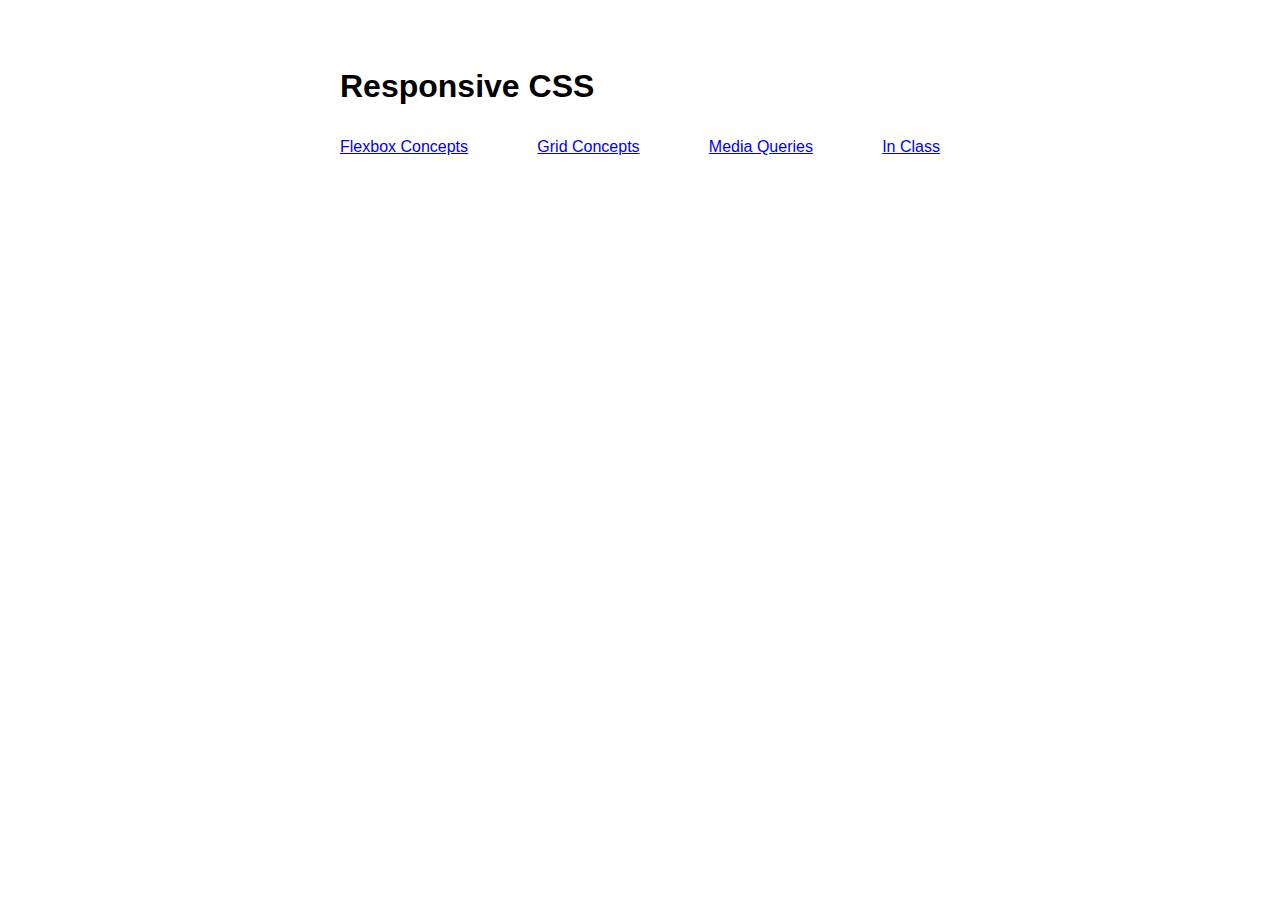
<file: index.html>
<!DOCTYPE html>
<html lang="en">
  <head>
    <meta charset="UTF-8" />
    <meta name="viewport" content="width=device-width, initial-scale=1.0" />
    <link rel="stylesheet" href="styles.css" />
    <title>Responsive Styling</title>
  </head>
  <body>
    <section class="container">
      <h1>Responsive CSS</h1>
      <div class="links">
        <a href="/flex/">Flexbox Concepts</a>
        <a href="/grid/">Grid Concepts</a>
        <a href="/media-queries/">Media Queries</a>
        <a href="/inclass/">In Class</a>
      </div>
    </section>
  </body>
</html>
</file>
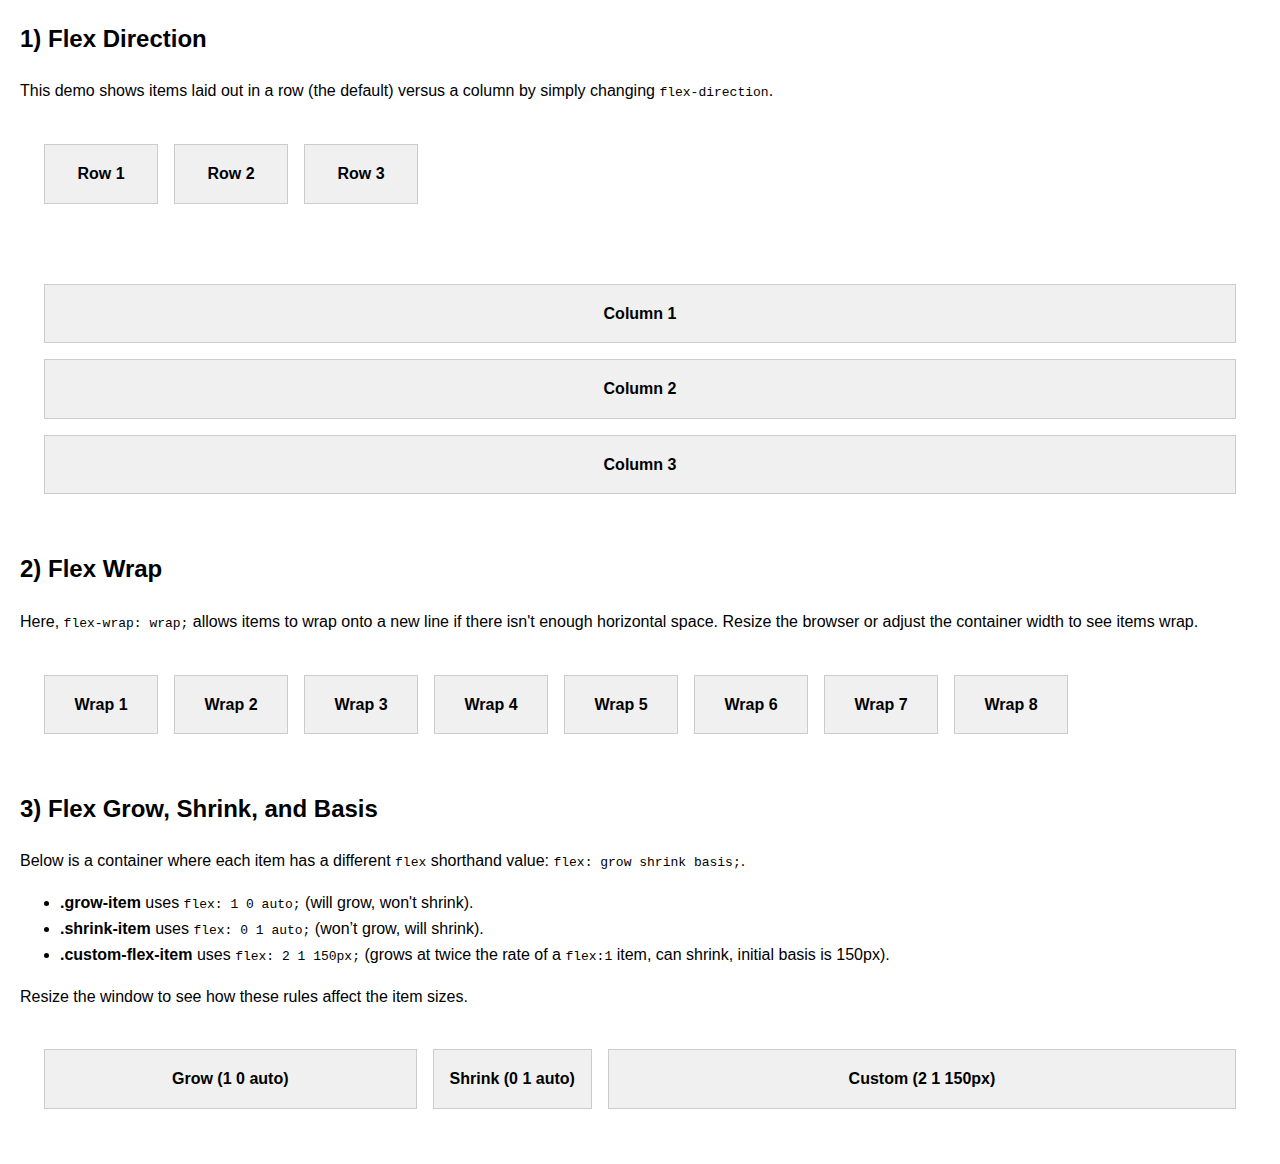
<file: flex/index.html>
<!DOCTYPE html>
<html lang="en">
  <head>
    <meta charset="UTF-8" />
    <title>Flexbox Concepts</title>
    <link rel="stylesheet" href="styles.css" />
    <style></style>
  </head>
  <body>
    <!--
    ===========================================
    FLEX-DIRECTION
    ===========================================
  -->
    <h2>1) Flex Direction</h2>
    <p>
      This demo shows items laid out in a row (the default) versus a column by
      simply changing <code>flex-direction</code>.
    </p>

    <!-- Container with flex-direction: row -->
    <div class="demo-container direction-row">
      <div class="flex-item">Row 1</div>
      <div class="flex-item">Row 2</div>
      <div class="flex-item">Row 3</div>
    </div>

    <!-- Container with flex-direction: column -->
    <div class="demo-container direction-column">
      <div class="flex-item">Column 1</div>
      <div class="flex-item">Column 2</div>
      <div class="flex-item">Column 3</div>
    </div>

    <!--
    ===========================================
    FLEX-WRAP
    ===========================================
  -->
    <h2>2) Flex Wrap</h2>
    <p>
      Here, <code>flex-wrap: wrap;</code> allows items to wrap onto a new line
      if there isn't enough horizontal space. Resize the browser or adjust the
      container width to see items wrap.
    </p>

    <div class="demo-container wrap-example">
      <!-- Notice the container has a max-width set in CSS, forcing wrapping -->
      <div class="flex-item">Wrap 1</div>
      <div class="flex-item">Wrap 2</div>
      <div class="flex-item">Wrap 3</div>
      <div class="flex-item">Wrap 4</div>
      <div class="flex-item">Wrap 5</div>
      <div class="flex-item">Wrap 6</div>
      <div class="flex-item">Wrap 7</div>
      <div class="flex-item">Wrap 8</div>
    </div>

    <!--
    ===========================================
    FLEX: GROW, SHRINK, BASIS
    ===========================================
  -->
    <h2>3) Flex Grow, Shrink, and Basis</h2>
    <p>
      Below is a container where each item has a different
      <code>flex</code> shorthand value: <code>flex: grow shrink basis;</code>.
    </p>
    <ul>
      <li>
        <strong>.grow-item</strong> uses <code>flex: 1 0 auto;</code>
        (will grow, won't shrink).
      </li>
      <li>
        <strong>.shrink-item</strong> uses <code>flex: 0 1 auto;</code>
        (won’t grow, will shrink).
      </li>
      <li>
        <strong>.custom-flex-item</strong> uses
        <code>flex: 2 1 150px;</code> (grows at twice the rate of a
        <code>flex:1</code> item, can shrink, initial basis is 150px).
      </li>
    </ul>
    <p>Resize the window to see how these rules affect the item sizes.</p>

    <div class="demo-container grow-shrink-container">
      <div class="flex-item grow-item">Grow (1 0 auto)</div>
      <div class="flex-item shrink-item">Shrink (0 1 auto)</div>
      <div class="flex-item custom-flex-item">Custom (2 1 150px)</div>
    </div>
  </body>
</html>
</file>
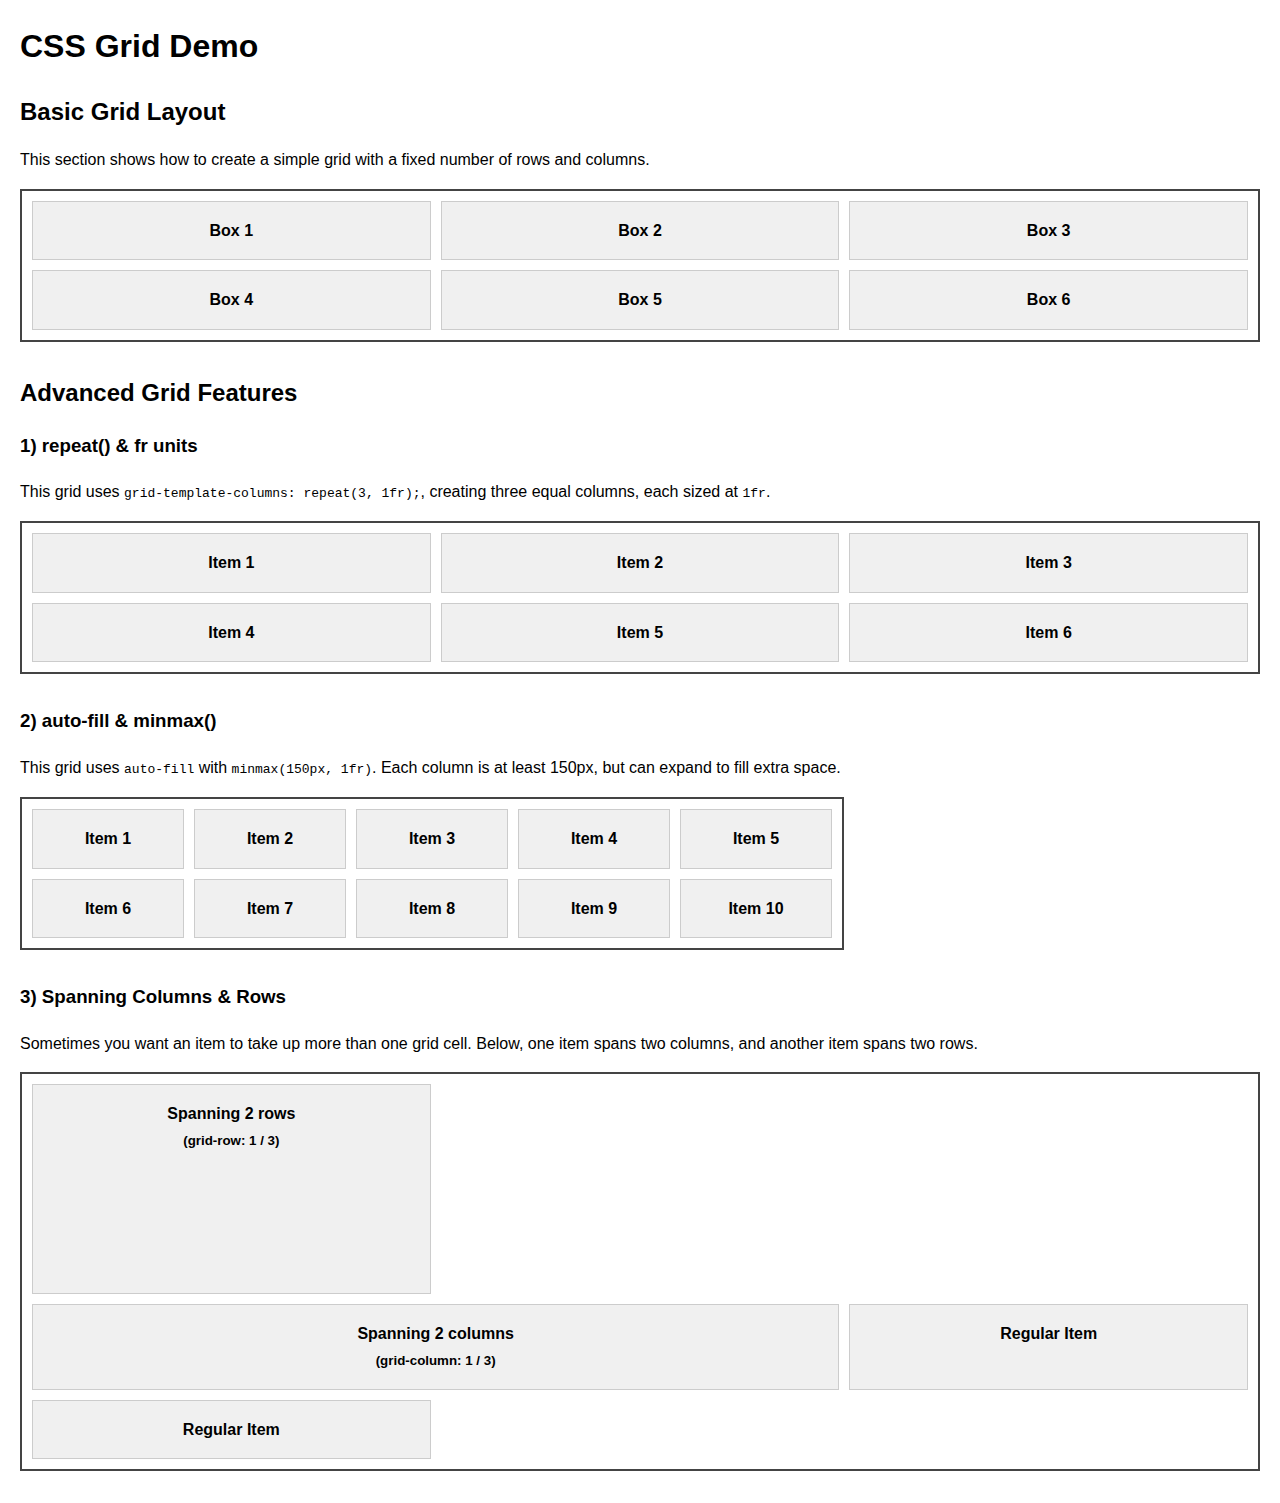
<file: grid/index.html>
<!DOCTYPE html>
<html lang="en">
  <head>
    <meta charset="UTF-8" />
    <title>Grid Basics & Advanced</title>
    <!-- Link to external CSS file -->
    <link rel="stylesheet" href="styles.css" />
  </head>
  <body>
    <h1>CSS Grid Demo</h1>

    <!-- 
      Section 1: Basic Grid Concepts 
      --------------------------------
  -->
    <section class="basic-grid-section">
      <h2>Basic Grid Layout</h2>
      <p>
        This section shows how to create a simple grid with a fixed number of
        rows and columns.
      </p>
      <div class="grid-basic">
        <div class="grid-item">Box 1</div>
        <div class="grid-item">Box 2</div>
        <div class="grid-item">Box 3</div>
        <div class="grid-item">Box 4</div>
        <div class="grid-item">Box 5</div>
        <div class="grid-item">Box 6</div>
      </div>
    </section>

    <!-- 
      Section 2: Advanced Grid Concepts 
      ---------------------------------
        - repeat()
        - fr units
        - auto-fill + minmax()
        - Spanning rows/columns
  -->
    <section class="advanced-grid-section">
      <h2>Advanced Grid Features</h2>

      <article>
        <h3>1) repeat() & fr units</h3>
        <p>
          This grid uses <code>grid-template-columns: repeat(3, 1fr);</code>,
          creating three equal columns, each sized at <code>1fr</code>.
        </p>
        <div class="grid-demo-1">
          <div class="grid-item">Item 1</div>
          <div class="grid-item">Item 2</div>
          <div class="grid-item">Item 3</div>
          <div class="grid-item">Item 4</div>
          <div class="grid-item">Item 5</div>
          <div class="grid-item">Item 6</div>
        </div>
      </article>

      <article>
        <h3>2) auto-fill & minmax()</h3>
        <p>
          This grid uses <code>auto-fill</code> with
          <code>minmax(150px, 1fr)</code>. Each column is at least 150px, but
          can expand to fill extra space.
        </p>
        <div class="grid-demo-2">
          <div class="grid-item">Item 1</div>
          <div class="grid-item">Item 2</div>
          <div class="grid-item">Item 3</div>
          <div class="grid-item">Item 4</div>
          <div class="grid-item">Item 5</div>
          <div class="grid-item">Item 6</div>
          <div class="grid-item">Item 7</div>
          <div class="grid-item">Item 8</div>
          <div class="grid-item">Item 9</div>
          <div class="grid-item">Item 10</div>
        </div>
      </article>

      <article>
        <h3>3) Spanning Columns & Rows</h3>
        <p>
          Sometimes you want an item to take up more than one grid cell. Below,
          one item spans two columns, and another item spans two rows.
        </p>
        <div class="grid-demo-3">
          <div class="grid-item span-column">
            Spanning 2 columns
            <br /><small>(grid-column: 1 / 3)</small>
          </div>
          <div class="grid-item span-row">
            Spanning 2 rows
            <br /><small>(grid-row: 1 / 3)</small>
          </div>
          <div class="grid-item">Regular Item</div>
          <div class="grid-item">Regular Item</div>
        </div>
      </article>
    </section>
  </body>
</html>
</file>
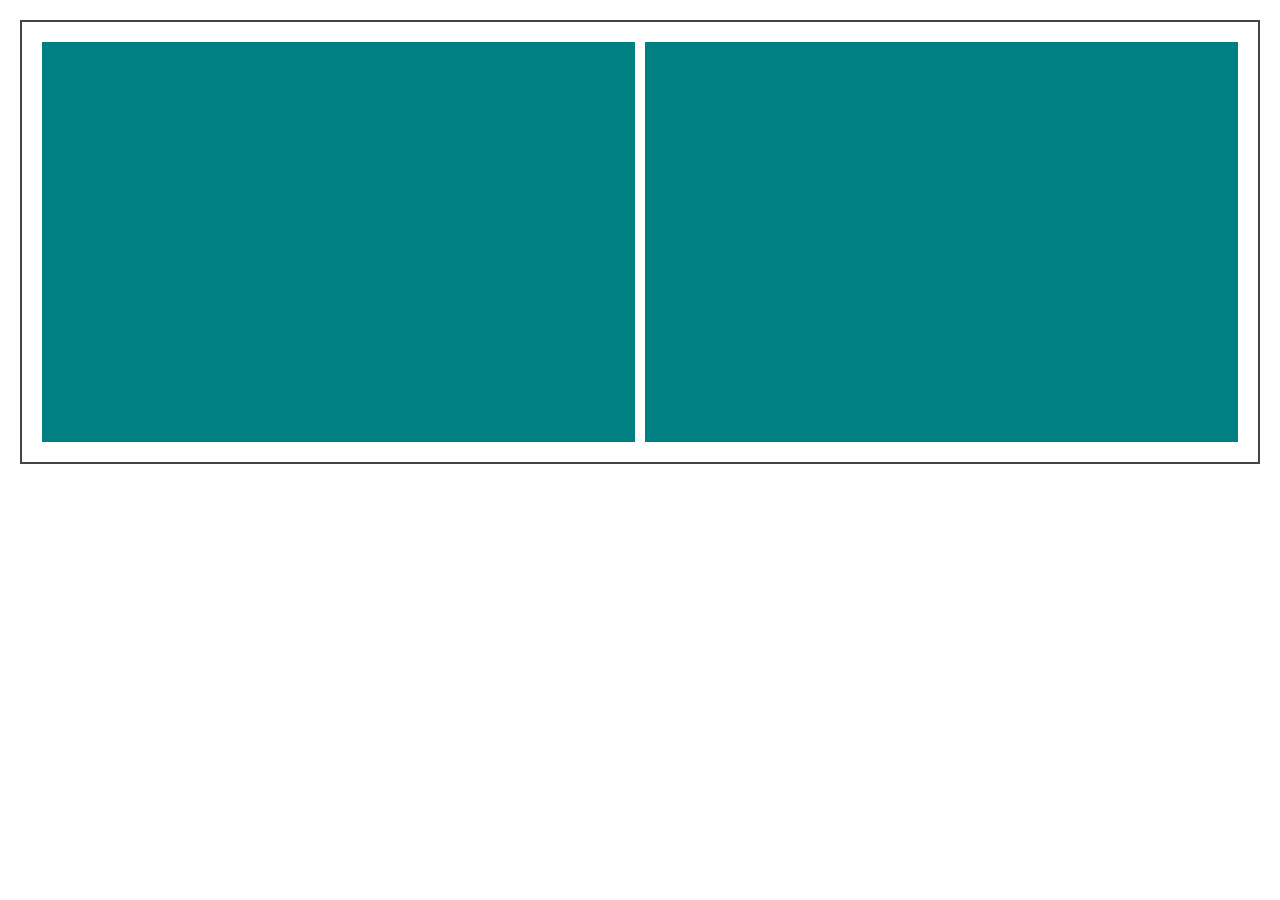
<file: inclass/index.html>
<!DOCTYPE html>
<html lang="en">
  <head>
    <meta charset="UTF-8" />
    <meta name="viewport" content="width=device-width, initial-scale=1.0" />
    <link rel="stylesheet" href="styles.css" />
    <title>Inclasas</title>
  </head>
  <body>
    <section class="container">
      <div class="card-container">
        <div class="card"></div>
        <div class="card"></div>
      </div>
    </section>
  </body>
</html>
</file>
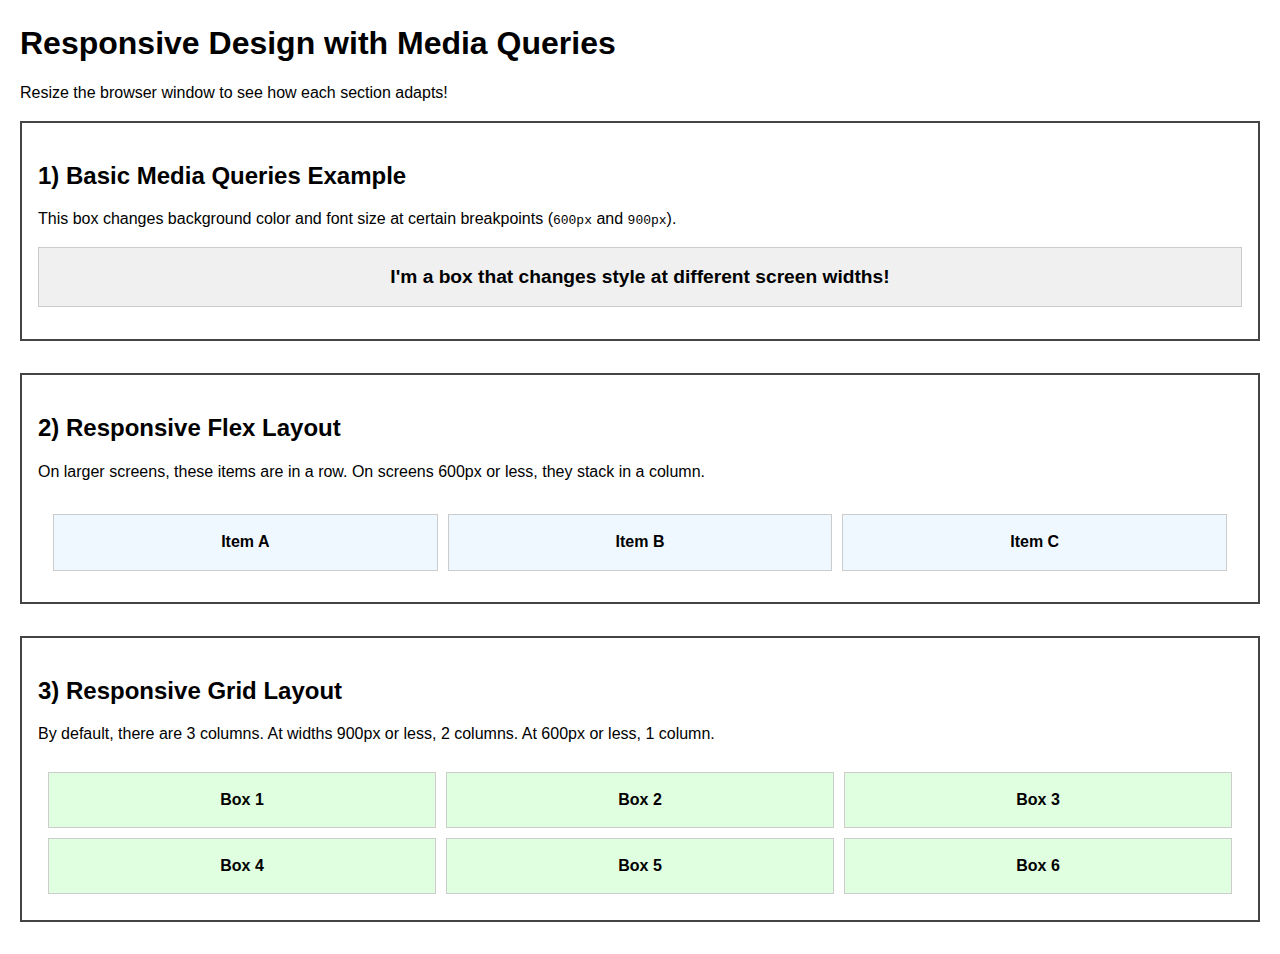
<file: media-queries/index.html>
<!DOCTYPE html>
<html lang="en">
  <head>
    <meta charset="UTF-8" />
    <title>Responsive Design with Media Queries</title>
    <!-- 
    The meta viewport tag is crucial for making media queries
    function correctly on mobile devices, 
    setting the width of the page to the device width.
  -->
    <meta name="viewport" content="width=device-width, initial-scale=1.0" />

    <!-- Link to the external stylesheet -->
    <link rel="stylesheet" href="styles.css" />
  </head>
  <body>
    <h1>Responsive Design with Media Queries</h1>
    <p>Resize the browser window to see how each section adapts!</p>

    <!-- ========================
       SECTION 1: BASIC EXAMPLE
       ======================== -->
    <section>
      <h2>1) Basic Media Queries Example</h2>
      <p>
        This box changes background color and font size at certain breakpoints
        (<code>600px</code> and <code>900px</code>).
      </p>
      <div class="box basic-box">
        I'm a box that changes style at different screen widths!
      </div>
    </section>

    <!-- ========================
       SECTION 2: FLEX EXAMPLE
       ======================== -->
    <section>
      <h2>2) Responsive Flex Layout</h2>
      <p>
        On larger screens, these items are in a row. On screens 600px or less,
        they stack in a column.
      </p>
      <div class="flex-container">
        <div class="box flex-item">Item A</div>
        <div class="box flex-item">Item B</div>
        <div class="box flex-item">Item C</div>
      </div>
    </section>

    <!-- ========================
       SECTION 3: GRID EXAMPLE
       ======================== -->
    <section>
      <h2>3) Responsive Grid Layout</h2>
      <p>
        By default, there are 3 columns. At widths 900px or less, 2 columns. At
        600px or less, 1 column.
      </p>
      <div class="grid-container">
        <div class="grid-item">Box 1</div>
        <div class="grid-item">Box 2</div>
        <div class="grid-item">Box 3</div>
        <div class="grid-item">Box 4</div>
        <div class="grid-item">Box 5</div>
        <div class="grid-item">Box 6</div>
      </div>
    </section>
  </body>
</html>
</file>
<file: styles.css>
/* Container with max width at the center of the page*/
body {
  font-family: Arial, sans-serif;
  margin: 20px;
  line-height: 1.6;
}

.container {
  max-width: 600px;
  margin: 0 auto;
  padding: 20px;
}

.links {
  display: flex;
  justify-content: space-between;
  margin-bottom: 20px;
}
</file>
<file: flex/styles.css>
/* General styling for containers and items */
body {
  font-family: Arial, sans-serif;
  margin: 20px;
  line-height: 1.6;
}

.demo-container {
  margin-bottom: 2rem; /* Spacing below each demo section */
  padding: 1rem;
}

.flex-item {
  background-color: #f0f0f0; /* Light gray for visibility */
  border: 1px solid #ccc;
  padding: 1rem;
  margin: 0.5rem;
  text-align: center;
  font-weight: bold;
  min-width: 80px; /* A small minimum width to see wrapping in effect */
}

/* ===========================================
     1) FLEX-DIRECTION EXAMPLE
     "display: flex" + "flex-direction"
     =========================================== */
.direction-row {
  display: flex;
  flex-direction: row; /* Lays items out left-to-right (default) */
}

.direction-column {
  display: flex;
  flex-direction: column; /* Lays items out top-to-bottom */
}

/* ===========================================
     2) FLEX-WRAP EXAMPLE
     "display: flex" + "flex-wrap"
     =========================================== */
.wrap-example {
  display: flex;
  flex-wrap: wrap;
  /* 
      "wrap" allows items to move onto a new line if there's not enough space.
      "nowrap" is the default (everything tries to fit in one row).
      "wrap-reverse" wraps in the reverse direction.
    */
}

/* ===========================================
     3) FLEX GROW, SHRINK, BASIS EXAMPLE
     "flex: grow shrink basis"
     =========================================== */
.grow-shrink-container {
  display: flex;
  /* 
      Because we are demonstrating different .flex-item styles,
      each .flex-item will have a unique flex value (applied inline or via a class).
    */
}
/* 
    flex: 1 0 auto; => Grows to fill space if available, 
                      doesn't shrink, default basis (auto).
  */
.grow-item {
  flex: 1 0 auto;
}

/* 
    flex: 0 1 auto; => Doesn't grow, can shrink if necessary, default basis.
  */
.shrink-item {
  flex: 0 1 auto;
}

/* 
    flex: 2 1 150px; => Grows 2x faster than flex:1, 
                        can shrink if needed, 
                        initial basis is 150px.
  */
.custom-flex-item {
  flex: 2 1 150px;
}
</file>
<file: grid/styles.css>
/***************************************************************
  GLOBAL / SHARED STYLES
***************************************************************/
body {
  font-family: Arial, sans-serif;
  margin: 20px;
  line-height: 1.6;
}

h1,
h2 {
  margin-bottom: 0.5rem;
}

section {
  margin-bottom: 2rem;
}

/* Basic style for grid items */
.grid-item {
  background-color: #f0f0f0; /* Light gray background */
  border: 1px solid #ccc;
  padding: 1rem;
  text-align: center;
  font-weight: bold;
}

/***************************************************************
    SECTION 1: Basic Grid
  ***************************************************************/
/* 
     grid-basic:
     - 3 columns, 2 rows, each row is "auto" height
     - gap: 10px 
  */
.grid-basic {
  display: grid; /* Turns this element into a grid container */
  grid-template-columns: repeat(3, 1fr); /* 3 columns (each 1fr) */
  grid-template-rows: repeat(2, auto); /* 2 rows (auto height) */
  gap: 10px;
  border: 2px solid #444;
  padding: 10px;
}

/***************************************************************
    SECTION 2: ADVANCED GRID FEATURES
  ***************************************************************/

/* 
     grid-demo-1:
     - Using repeat() with a fixed count.
     - 3 columns, each 1fr (fraction of remaining space).
  */
.grid-demo-1 {
  display: grid;
  grid-template-columns: repeat(3, 1fr);
  gap: 10px;
  border: 2px solid #444;
  padding: 10px;
  margin-bottom: 2rem;
}

/* 
     grid-demo-2:
     - Using auto-fill and minmax().
     - Each column is at least 150px wide, but can grow to fill remaining space.
  */
.grid-demo-2 {
  display: grid;
  grid-template-columns: repeat(auto-fill, minmax(150px, 1fr));
  gap: 10px;
  border: 2px solid #444;
  padding: 10px;
  margin-bottom: 2rem;
  max-width: 800px; /* Constrain width so we see columns adjust/responsive */
}

/*
     grid-demo-3:
     - 3 columns (1fr each), 2 rows (100px each).
     - We'll demonstrate spanning an item across multiple columns/rows.
  */
.grid-demo-3 {
  display: grid;
  grid-template-columns: repeat(3, 1fr);
  grid-template-rows: repeat(2, 100px);
  gap: 10px;
  border: 2px solid #444;
  padding: 10px;
}

/* Spanning examples */
.span-column {
  /* spans columns 1 to 3 => effectively 2 columns wide */
  grid-column: 1 / 3;
}

.span-row {
  /* spans rows 1 to 3 => effectively 2 rows high */
  grid-row: 1 / 3;
}
</file>
<file: inclass/styles.css>
body {
  font-family: Arial, sans-serif;
  margin: 20px;
  line-height: 1.4;
}

.container {
  max-width: 1200px;
  margin: 0 auto;
  padding: 20px;
  border: 2px solid #444;
}

.card {
  width: 50%;
  height: 400px;
  background-color: teal;
}

.card-container {
  display: flex;
  flex-direction: row;
  gap: 10px;
  justify-content: center;
  align-items: stretch;
}

@media (max-width: 600px) and (max-width: 1200px) {
  .card {
    width: 100%;
    background-color: blue;
  }
}

@media (max-width: 600px) {
  .card-container {
    flex-direction: column;
  }

  .card {
    width: 100%;
    background-color: red;
  }
}
</file>
<file: media-queries/styles.css>
/************************************************
  GLOBAL / SHARED STYLES
************************************************/
body {
  font-family: Arial, sans-serif;
  margin: 20px;
  line-height: 1.4;
}

h1,
h2 {
  margin-bottom: 0.5rem;
}

section {
  margin-bottom: 2rem;
  border: 2px solid #444;
  padding: 1rem;
}

.box {
  border: 1px solid #ccc;
  padding: 1rem;
  margin-bottom: 1rem;
  text-align: center;
  font-weight: bold;
}

/************************************************
    1) BASIC MEDIA QUERIES EXAMPLE
  ************************************************/
.basic-box {
  background-color: #f0f0f0; /* Default background */
  font-size: 1.2rem; /* Default text size */
}

/* 
    Media Query 1:
    If the screen width is 600px or less, apply these changes.
  */
@media (max-width: 600px) {
  .basic-box {
    background-color: #ffebcc; /* Lighter background color for small screens */
    font-size: 1rem; /* Slightly smaller text */
  }
}

/* 
    Media Query 2:
    If the screen width is between 601px and 900px.
  */
@media (max-width: 900px) and (min-width: 601px) {
  .basic-box {
    background-color: #d3ffc9; /* Another color between 601px and 900px */
    font-size: 1.1rem;
  }
}

/************************************************
    2) RESPONSIVE FLEX EXAMPLE
  ************************************************/
.flex-container {
  display: flex;
  justify-content: space-around;
  align-items: center;
  margin-top: 1rem;
  padding: 10px;
}

.flex-item {
  flex: 1 1 0;
  margin: 5px;
  min-width: 100px;
  background-color: #f0f8ff;
}

/* 
    Media Query:
    Switch to column layout for screens 600px wide or less.
  */
@media (max-width: 600px) {
  .flex-container {
    flex-direction: column;
  }
}

/************************************************
    3) RESPONSIVE GRID EXAMPLE
  ************************************************/
.grid-container {
  display: grid;
  grid-template-columns: repeat(3, 1fr); /* 3 equal columns by default */
  gap: 10px;
  margin-top: 1rem;
  padding: 10px;
}

.grid-item {
  background-color: #e0ffe0;
  text-align: center;
  padding: 1rem;
  border: 1px solid #ccc;
  font-weight: bold;
}

/* 
    For screens 900px wide or less: 2 columns
  */
@media (max-width: 900px) {
  .grid-container {
    grid-template-columns: repeat(2, 1fr);
  }
}

/* 
    For screens 600px wide or less: 1 column
  */
@media (max-width: 600px) {
  .grid-container {
    grid-template-columns: 1fr;
  }
}
</file>
